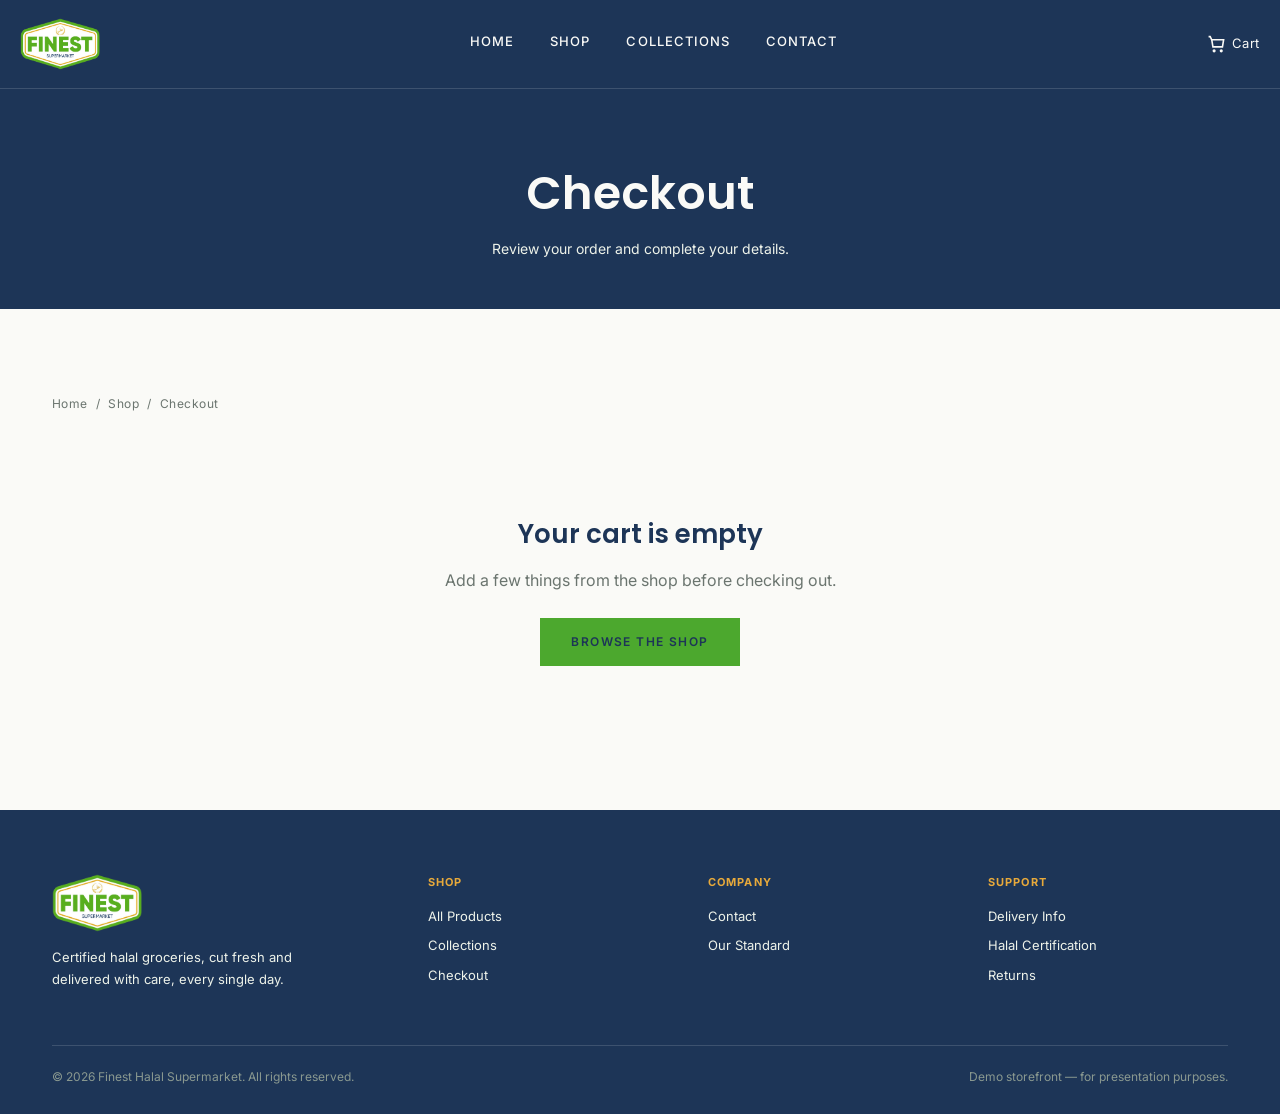
<file: checkout.html>
<!DOCTYPE html>
<html lang="en">
<head>
<meta charset="UTF-8">
<meta name="viewport" content="width=device-width, initial-scale=1.0">
<title>Checkout — Finest Halal Supermarket</title>
<link rel="stylesheet" href="css/style.css">
</head>
<body>

<header class="site-header">
  <div class="wrap header-inner">
    <a href="index.html" class="logo"><img src="images/logo.png" alt="Finest Supermarket" class="logo-img"></a>
    <nav class="main-nav">
      <a href="index.html">Home</a>
      <a href="shop.html">Shop</a>
      <a href="collection.html">Collections</a>
      <a href="index.html#contact">Contact</a>
    </nav>
    <div class="header-actions">
      <a href="#" class="icon-btn cart-trigger">
        <svg viewBox="0 0 24 24" fill="none" stroke-width="2"><path d="M6 6h15l-1.5 9h-12z"/><circle cx="9" cy="20" r="1"/><circle cx="18" cy="20" r="1"/><path d="M6 6L4 2H2"/></svg>
        <span class="label">Cart</span>
        <span class="cart-count">0</span>
      </a>
      <button class="hamburger" aria-label="Menu"><span></span><span></span><span></span></button>
    </div>
  </div>
  <div class="mobile-menu">
    <div class="mobile-menu-header">
      <img src="images/logo.png" alt="Finest Supermarket" class="mobile-menu-logo">
      <button class="mobile-menu-close" aria-label="Close menu">&times;</button>
    </div>
    <a href="index.html">Home</a>
    <a href="shop.html">Shop</a>
    <a href="collection.html">Collections</a>
    <a href="index.html#contact">Contact</a>
  </div>
</header>

<div class="page-hero">
  <h1>Checkout</h1>
  <p>Review your order and complete your details.</p>
</div>

<section class="section section-tight">
  <div class="wrap">
    <div class="breadcrumb"><a href="index.html">Home</a><span class="sep">/</span><a href="shop.html">Shop</a><span class="sep">/</span>Checkout</div>

    <div id="checkoutContent">
      <!-- filled by JS: either empty state, or checkout grid -->
    </div>
  </div>
</section>

<footer class="site-footer">
  <div class="wrap">
    <div class="footer-grid">
      <div>
        <img src="images/logo.png" alt="Finest Supermarket" class="footer-logo-img">
        <p class="footer-desc">Certified halal groceries, cut fresh and delivered with care, every single day.</p>
      </div>
      <div class="footer-col">
        <div class="footer-col-title">Shop</div>
        <a href="shop.html">All Products</a>
        <a href="collection.html">Collections</a>
        <a href="checkout.html">Checkout</a>
      </div>
      <div class="footer-col">
        <div class="footer-col-title">Company</div>
        <a href="index.html#contact">Contact</a>
        <a href="index.html#hero">Our Standard</a>
      </div>
      <div class="footer-col">
        <div class="footer-col-title">Support</div>
        <a href="#">Delivery Info</a>
        <a href="#">Halal Certification</a>
        <a href="#">Returns</a>
      </div>
    </div>
    <div class="footer-bottom">
      <span>© 2026 Finest Halal Supermarket. All rights reserved.</span>
      <span>Demo storefront — for presentation purposes.</span>
    </div>
  </div>
</footer>

<div class="overlay"></div>
<div class="cart-drawer">
  <div class="cart-header"><h3>Your Cart</h3><button class="cart-close">&times;</button></div>
  <div class="cart-items"></div>
  <div class="cart-footer">
    <div class="cart-subtotal-row"><span>Subtotal</span><strong>Rs. 0</strong></div>
    <a href="checkout.html" class="btn btn-brass btn-block">Checkout</a>
  </div>
</div>

<script src="js/main.js"></script>
<script>
  const DELIVERY_FEE = 150;
  const FREE_DELIVERY_THRESHOLD = 2500;

  function renderCheckout(){
    const lines = cartLines();
    const container = document.getElementById('checkoutContent');

    if(lines.length===0){
      container.innerHTML = `
        <div class="empty-state">
          <h2>Your cart is empty</h2>
          <p>Add a few things from the shop before checking out.</p>
          <a href="shop.html" class="btn btn-brass">Browse the Shop</a>
        </div>`;
      return;
    }

    const subtotal = cartSubtotal();
    const delivery = subtotal >= FREE_DELIVERY_THRESHOLD ? 0 : DELIVERY_FEE;
    const total = subtotal + delivery;

    container.innerHTML = `
      <div class="checkout-grid">
        <div>
          <div class="checkout-block">
            <div class="checkout-block-title">Delivery Details</div>
            <form id="checkoutForm">
              <div class="form-grid">
                <div class="form-row-light"><label>Full Name</label><input type="text" required></div>
                <div class="form-row-light"><label>Phone Number</label><input type="tel" required></div>
                <div class="form-row-light full"><label>Street Address</label><input type="text" required></div>
                <div class="form-row-light"><label>City</label><input type="text" value="Lahore" required></div>
                <div class="form-row-light"><label>Postal Code</label><input type="text" required></div>
              </div>
            </form>
          </div>
          <div class="checkout-block">
            <div class="checkout-block-title">Payment Method</div>
            <div class="payment-options">
              <div class="payment-option active" data-pay="cod">Cash on Delivery</div>
              <div class="payment-option" data-pay="card">Debit / Credit Card</div>
              <div class="payment-option" data-pay="wallet">Mobile Wallet</div>
            </div>
          </div>
        </div>
        <div class="order-summary">
          <div class="checkout-block-title" style="border:none;padding-bottom:0;">Order Summary</div>
          ${lines.map(l => `
            <div class="order-line">
              <img src="${l.img}" alt="${l.name}">
              <div class="order-line-info">
                <span>${l.name} <span style="color:#6b756f;">× ${l.qty}</span></span>
                <span>${fmtPrice(l.price*l.qty)}</span>
              </div>
            </div>
          `).join('')}
          <div class="order-totals">
            <div class="order-totals-row"><span>Subtotal</span><span>${fmtPrice(subtotal)}</span></div>
            <div class="order-totals-row"><span>Delivery</span><span>${delivery===0 ? 'Free' : fmtPrice(delivery)}</span></div>
            <div class="order-totals-row final"><span>Total</span><strong>${fmtPrice(total)}</strong></div>
          </div>
          <button class="btn btn-brass btn-block" style="margin-top:20px;" id="placeOrderBtn">Place Order</button>
        </div>
      </div>
    `;

    document.querySelectorAll('.payment-option').forEach(opt=>{
      opt.addEventListener('click', ()=>{
        document.querySelectorAll('.payment-option').forEach(o=>o.classList.remove('active'));
        opt.classList.add('active');
      });
    });

    document.getElementById('placeOrderBtn').addEventListener('click', ()=>{
      const form = document.getElementById('checkoutForm');
      if(!form.checkValidity()){ form.reportValidity(); return; }
      localStorage.removeItem('finest_halal_cart_v1');
      container.innerHTML = `
        <div class="empty-state">
          <h2>Order Placed — Thank You</h2>
          <p>A confirmation has been sent to your phone. Your order will arrive within the selected delivery window.</p>
          <a href="index.html" class="btn btn-brass">Back to Home</a>
        </div>`;
      updateCartCount();
    });
  }

  renderCheckout();
</script>
</body>
</html>
</file>
<file: css/style.css>
@import url('https://fonts.googleapis.com/css2?family=Poppins:wght@500;600;700;800&family=Inter:wght@400;500;600;700&display=swap');

:root{
  --ink:#1d3557;
  --ink-2:#24405f;
  --ink-3:#2c4d70;
  --cream:#fafaf7;
  --cream-dim:#eef3ea;
  --brass:#4ca82e;
  --brass-light:#e7a93b;
  --brass-dim:#3b8523;
  --line: rgba(255,255,255,0.14);
  --line-dark: rgba(29,53,87,0.12);
  --maxw: 1240px;
  --serif: 'Poppins', 'Inter', -apple-system, BlinkMacSystemFont, sans-serif;
  --sans: 'Inter', -apple-system, BlinkMacSystemFont, sans-serif;
}

*{box-sizing:border-box;margin:0;padding:0;}
html{scroll-behavior:smooth;}
body{
  font-family:var(--sans);
  background:var(--cream);
  color:var(--ink);
  line-height:1.5;
  -webkit-font-smoothing:antialiased;
}
img{max-width:100%;display:block;}
a{color:inherit;text-decoration:none;}
ul{list-style:none;}
button{font-family:inherit;cursor:pointer;border:none;background:none;color:inherit;}
input,select{font-family:inherit;}

.wrap{max-width:var(--maxw);margin:0 auto;padding:0 32px;}

@media (prefers-reduced-motion: reduce){
  *{animation-duration:0.01ms !important; animation-iteration-count:1 !important; transition-duration:0.01ms !important; scroll-behavior:auto !important;}
}

/* ---------- Utility bar ---------- */
.utility-bar{
  background:var(--ink-2);
  color:var(--cream-dim);
  font-size:12px;
}
.utility-bar .wrap{
  display:flex;
  justify-content:space-between;
  align-items:center;
  padding:8px 32px;
  gap:16px;
  flex-wrap:wrap;
}
.utility-left{display:flex;align-items:center;gap:8px;}
.utility-left svg{width:14px;height:14px;stroke:var(--brass-light);flex-shrink:0;}
.utility-left b{color:var(--cream);font-weight:600;}
.utility-right{display:flex;gap:22px;align-items:center;}
.utility-right a{letter-spacing:0.03em;}
.utility-right a:hover{color:var(--cream);}
.utility-right .change-store{color:var(--brass-light);text-decoration:underline;}
@media (max-width:820px){
  .utility-right{display:none;}
}

/* ---------- Marquee ---------- */
.marquee{
  background:var(--ink);
  color:var(--cream-dim);
  overflow:hidden;
  white-space:nowrap;
  border-bottom:1px solid var(--line);
}
.marquee-track{
  display:inline-flex;
  animation:marquee 32s linear infinite;
  padding:9px 0;
}
.marquee-track span{
  font-size:12px;
  letter-spacing:0.14em;
  text-transform:uppercase;
  padding:0 28px;
  border-right:1px solid rgba(255,255,255,0.25);
  font-weight:500;
}
@keyframes marquee{
  0%{transform:translateX(0);}
  100%{transform:translateX(-50%);}
}

/* ---------- Header ---------- */
header.site-header{
  background:var(--ink);
  color:var(--cream);
  position:sticky;
  top:0;
  z-index:200;
  border-bottom:1px solid var(--line);
}
.header-inner{
  display:flex;
  align-items:center;
  justify-content:space-between;
  padding:18px 0;
}
.logo{
  font-family:var(--serif);font-weight:600;
  font-size:26px;
  font-weight:600;
  letter-spacing:0.02em;
  display:flex;
  align-items:center;
  gap:8px;
}
.logo .accent{color:var(--brass-light);font-style:italic;}
.logo-img{height:52px;width:auto;display:block;}
.footer-logo-img{height:58px;width:auto;display:block;margin-bottom:14px;}
@media (max-width:600px){.logo-img{height:42px;}}
nav.main-nav{display:flex;gap:36px;}
nav.main-nav a{
  font-size:13px;
  letter-spacing:0.08em;
  text-transform:uppercase;
  font-weight:500;
  position:relative;
  padding-bottom:4px;
}
nav.main-nav a::after{
  content:'';
  position:absolute;
  left:0;bottom:0;
  width:0;height:1px;
  background:var(--brass-light);
  transition:width .25s ease;
}
nav.main-nav a:hover::after, nav.main-nav a.active::after{width:100%;}
nav.main-nav a.active{color:var(--brass-light);}

.header-actions{display:flex;align-items:center;gap:22px;}
.icon-btn{
  position:relative;
  display:flex;
  align-items:center;
  gap:6px;
  font-size:13px;
  letter-spacing:0.04em;
}
.icon-btn svg{width:19px;height:19px;stroke:var(--cream);}
.cart-count{
  position:absolute;
  top:-8px;right:-10px;
  background:var(--brass-light);
  color:var(--ink);
  font-size:10px;
  font-weight:700;
  width:16px;height:16px;
  border-radius:50%;
  display:flex;align-items:center;justify-content:center;
}
.hamburger{display:none;flex-direction:column;gap:5px;width:24px;}
.hamburger span{display:block;height:1.5px;background:var(--cream);width:100%;}

.mobile-menu{
  position:fixed;
  top:0;left:0;bottom:0;
  width:300px;
  max-width:82vw;
  background:var(--ink-2);
  z-index:301;
  transform:translateX(-100%);
  transition:transform .35s ease;
  display:flex;
  flex-direction:column;
  overflow-y:auto;
  border-top:none;
}
.mobile-menu.open{transform:translateX(0);}
.mobile-menu-header{
  display:flex;
  align-items:center;
  justify-content:space-between;
  padding:20px 22px;
  border-bottom:1px solid var(--line);
}
.mobile-menu-logo{height:40px;width:auto;}
.mobile-menu-close{
  font-size:26px;
  line-height:1;
  color:var(--cream);
  width:32px;height:32px;
  display:flex;align-items:center;justify-content:center;
}
.mobile-menu a{
  display:block;
  padding:16px 22px;
  font-size:13px;
  letter-spacing:0.08em;
  text-transform:uppercase;
  border-bottom:1px solid var(--line);
  color:var(--cream);
}

@media (max-width:900px){
  nav.main-nav{display:none;}
  .hamburger{display:flex;}
  .icon-btn span.label{display:none;}
}

/* ---------- Buttons ---------- */
.btn{
  display:inline-flex;
  align-items:center;
  justify-content:center;
  gap:8px;
  padding:14px 30px;
  font-size:12px;
  letter-spacing:0.12em;
  text-transform:uppercase;
  font-weight:600;
  border:1px solid transparent;
  transition:all .2s ease;
  white-space:nowrap;
}
.btn-brass{background:var(--brass);color:var(--ink);}
.btn-brass:hover{background:var(--brass-light);}
.btn-outline-cream{border-color:var(--cream);color:var(--cream);}
.btn-outline-cream:hover{background:var(--cream);color:var(--ink);}
.btn-outline-ink{border-color:var(--ink);color:var(--ink);}
.btn-outline-ink:hover{background:var(--ink);color:var(--cream);}
.btn-block{width:100%;}
.btn:disabled{opacity:0.4;cursor:not-allowed;}

/* ---------- Hero slideshow ---------- */
.hero{
  position:relative;
  height:88vh;
  min-height:560px;
  overflow:hidden;
  background:var(--ink);
}
.hero-slide{
  position:absolute;inset:0;
  opacity:0;
  transition:opacity 1s ease;
  display:grid;
  grid-template-columns:1.3fr 1fr;
}
.hero-slide.active{opacity:1;}
.hero-slide-img{
  background-size:cover;
  background-position:center;
  position:relative;
}
.hero-slide-img::after{
  content:'';
  position:absolute;inset:0;
  background:linear-gradient(90deg, rgba(29,53,87,0) 55%, rgba(29,53,87,0.9) 100%);
}
.hero-slide-panel{
  background:var(--ink-2);
  display:flex;
  flex-direction:column;
  justify-content:center;
  padding:0 60px;
  position:relative;
}
.hero-eyebrow{
  font-size:12px;
  letter-spacing:0.2em;
  text-transform:uppercase;
  color:var(--brass-light);
  margin-bottom:18px;
  opacity:0;
  transform:translateY(14px);
}
.hero-slide.active .hero-eyebrow{animation:heroUp .7s .2s ease forwards;}
.hero-title{
  font-family:var(--serif);font-weight:600;
  font-size:clamp(34px,4vw,54px);
  line-height:1.08;
  color:var(--cream);
  margin-bottom:20px;
  opacity:0;
  transform:translateY(14px);
}
.hero-slide.active .hero-title{animation:heroUp .7s .35s ease forwards;}
.hero-desc{
  color:var(--cream-dim);
  font-size:15px;
  max-width:38ch;
  margin-bottom:32px;
  opacity:0;
  transform:translateY(14px);
}
.hero-slide.active .hero-desc{animation:heroUp .7s .5s ease forwards;}
.hero-cta{opacity:0;transform:translateY(14px);}
.hero-slide.active .hero-cta{animation:heroUp .7s .65s ease forwards;}
@keyframes heroUp{to{opacity:1;transform:translateY(0);}}

.hero-dots{
  position:absolute;
  bottom:34px;left:60px;
  display:flex;gap:10px;
  z-index:5;
}
.hero-dots button{
  width:26px;height:2px;
  background:rgba(255,255,255,0.35);
  transition:background .2s ease;
}
.hero-dots button.active{background:var(--brass-light);}
.hero-arrows{
  position:absolute;
  bottom:30px;right:60px;
  display:flex;gap:10px;
  z-index:5;
}
.hero-arrows button{
  width:38px;height:38px;
  border:1px solid var(--line);
  color:var(--cream);
  display:flex;align-items:center;justify-content:center;
  transition:all .2s ease;
}
.hero-arrows button:hover{background:var(--brass-light);color:var(--ink);border-color:var(--brass-light);}

@media (max-width:820px){
  .hero-slide{grid-template-columns:1fr;}
  .hero-slide-img{display:none;}
  .hero-slide-panel{padding:0 24px;}
  .hero-dots{left:0;right:0;bottom:76px;justify-content:center;}
  .hero-arrows{left:0;right:0;bottom:24px;justify-content:center;}
}

/* ---------- Section scaffolding ---------- */
.section{padding:96px 0;}
.section-tight{padding:64px 0;}
.section-head{
  display:flex;
  justify-content:space-between;
  align-items:flex-end;
  margin-bottom:44px;
  gap:24px;
  flex-wrap:wrap;
}
.section-eyebrow{
  font-size:12px;
  letter-spacing:0.18em;
  text-transform:uppercase;
  color:var(--brass-dim);
  margin-bottom:10px;
  font-weight:600;
}
.section-title{
  font-family:var(--serif);font-weight:600;
  font-size:clamp(28px,3.4vw,42px);
  line-height:1.1;
}
.section-sub{color:#4a5750;max-width:52ch;margin-top:10px;font-size:15px;}

/* ---------- Category icon quick-nav (Metro-style) ---------- */
.cat-icon-row{
  display:grid;
  grid-template-columns:repeat(7,1fr);
  gap:16px;
}
.cat-icon-item{
  display:flex;
  flex-direction:column;
  align-items:center;
  gap:12px;
  text-align:center;
  padding:20px 10px;
  border:1px solid var(--line-dark);
  transition:all .2s ease;
}
.cat-icon-item:hover{border-color:var(--brass);background:var(--cream-dim);}
.cat-icon-circle{
  width:58px;height:58px;
  border-radius:50%;
  background:var(--ink);
  display:flex;align-items:center;justify-content:center;
  flex-shrink:0;
}
.cat-icon-circle svg{width:26px;height:26px;stroke:var(--brass-light);}
.cat-icon-label{font-size:12px;font-weight:600;letter-spacing:0.02em;}
.cat-icon-item.view-all{background:var(--ink);color:var(--cream);}
.cat-icon-item.view-all .cat-icon-circle{background:var(--brass-light);}
.cat-icon-item.view-all .cat-icon-circle svg{stroke:var(--ink);}
@media (max-width:900px){
  .cat-icon-row{grid-template-columns:repeat(4,1fr);}
}
@media (max-width:540px){
  .cat-icon-row{grid-template-columns:repeat(3,1fr);}
  .cat-icon-label{font-size:11px;}
}

/* ---------- Promo tiles (member club / app) ---------- */
.promo-tiles{display:grid;grid-template-columns:1fr 1fr;gap:20px;}
@media (max-width:820px){.promo-tiles{grid-template-columns:1fr;}}
.promo-tile{
  position:relative;
  min-height:200px;
  display:flex;
  align-items:center;
  padding:34px;
  overflow:hidden;
  background-size:cover;
  background-position:center;
  color:var(--cream);
}
.promo-tile::before{
  content:'';
  position:absolute;inset:0;
  background:linear-gradient(100deg, rgba(29,53,87,0.92) 40%, rgba(29,53,87,0.35) 100%);
}
.promo-tile-content{position:relative;z-index:2;max-width:60%;}
.promo-eyebrow{
  font-size:11px;letter-spacing:0.14em;text-transform:uppercase;
  color:var(--brass-light);margin-bottom:10px;font-weight:700;
}
.promo-title{font-family:var(--serif);font-weight:600;font-size:24px;margin-bottom:16px;line-height:1.2;}
@media (max-width:540px){.promo-tile-content{max-width:80%;}}

/* ---------- Product carousel (horizontal scroll) ---------- */
.carousel-wrap{position:relative;}
.carousel-track{
  display:flex;
  gap:20px;
  overflow-x:auto;
  scroll-behavior:smooth;
  padding-bottom:6px;
  scrollbar-width:none;
}
.carousel-track::-webkit-scrollbar{display:none;}
.carousel-track .product-card{min-width:230px;max-width:230px;flex-shrink:0;}
.carousel-nav{display:flex;gap:8px;}
.carousel-nav button{
  width:36px;height:36px;
  border:1px solid var(--line-dark);
  display:flex;align-items:center;justify-content:center;
  transition:all .2s ease;
}
.carousel-nav button:hover{background:var(--ink);color:var(--cream);border-color:var(--ink);}

/* ---------- Service icon strip ---------- */
.service-strip{
  background:var(--cream-dim);
  border-top:1px solid var(--line-dark);
  border-bottom:1px solid var(--line-dark);
}
.service-strip-grid{
  display:grid;
  grid-template-columns:repeat(4,1fr);
}
.service-item{
  display:flex;
  align-items:center;
  gap:16px;
  padding:32px 24px;
  border-right:1px solid var(--line-dark);
}
.service-item:last-child{border-right:none;}
.service-item svg{width:32px;height:32px;stroke:var(--brass-dim);flex-shrink:0;}
.service-item-title{font-family:var(--serif);font-weight:600;font-size:16px;margin-bottom:2px;}
.service-item-sub{font-size:12px;color:#6b756f;}
@media (max-width:900px){
  .service-strip-grid{grid-template-columns:repeat(2,1fr);}
  .service-item{border-bottom:1px solid var(--line-dark);}
  .service-item:nth-child(2n){border-right:none;}
}

/* ---------- Discover tiles ---------- */
.discover-grid{display:grid;grid-template-columns:repeat(3,1fr);gap:20px;}
@media (max-width:820px){.discover-grid{grid-template-columns:1fr;}}
.discover-tile{
  border:1px solid var(--line-dark);
}
.discover-tile img{width:100%;height:170px;object-fit:cover;}
.discover-tile-body{padding:22px;}
.discover-tile-title{font-family:var(--serif);font-weight:600;font-size:18px;margin-bottom:8px;}
.discover-tile-desc{font-size:13px;color:#4a5750;line-height:1.6;margin-bottom:14px;}
.discover-tile-link{font-size:12px;letter-spacing:0.06em;text-transform:uppercase;font-weight:700;color:var(--brass-dim);}
.discover-tile-link:hover{text-decoration:underline;}

/* ---------- Category bento ---------- */
.bento{
  display:grid;
  grid-template-columns:repeat(4,1fr);
  grid-template-rows:repeat(2,220px);
  gap:14px;
}
.bento-item{
  position:relative;
  overflow:hidden;
  background-size:cover;
  background-position:center;
  color:var(--cream);
  display:flex;
  align-items:flex-end;
  padding:22px;
}
.bento-item::after{
  content:'';
  position:absolute;inset:0;
  background:linear-gradient(180deg, rgba(29,53,87,0) 40%, rgba(29,53,87,0.82) 100%);
  transition:background .3s ease;
}
.bento-item:hover::after{background:linear-gradient(180deg, rgba(29,53,87,0.1) 20%, rgba(29,53,87,0.92) 100%);}
.bento-item span{position:relative;z-index:2;}
.bento-cat{
  font-family:var(--serif);font-weight:600;
  font-size:20px;
  display:block;
  margin-bottom:2px;
}
.bento-count{font-size:12px;letter-spacing:0.06em;color:var(--brass-light);position:relative;z-index:2;}
.bento-item.big{grid-column:span 2;grid-row:span 2;}
.bento-item.tall{grid-row:span 2;}

@media (max-width:900px){
  .bento{grid-template-columns:repeat(2,1fr);grid-template-rows:repeat(3,180px);}
  .bento-item.big{grid-column:span 2;grid-row:span 1;}
  .bento-item.tall{grid-row:span 1;}
}

/* ---------- Product grid & cards ---------- */
.product-grid{
  display:grid;
  grid-template-columns:repeat(4,1fr);
  gap:28px 22px;
}
@media (max-width:1000px){.product-grid{grid-template-columns:repeat(2,1fr);}}
@media (max-width:540px){.product-grid{grid-template-columns:1fr;}}

.product-card{
  background:transparent;
  position:relative;
}
.product-media{
  position:relative;
  aspect-ratio:4/5;
  overflow:hidden;
  background:var(--cream-dim);
  margin-bottom:14px;
}
.product-media img{
  width:100%;height:100%;object-fit:cover;
  filter:grayscale(45%);
  transition:filter .5s ease, transform .5s ease;
}
.product-card:hover .product-media img{filter:grayscale(0%);transform:scale(1.035);}
.badge-row{
  position:absolute;top:12px;left:12px;
  display:flex;flex-direction:column;gap:6px;
  z-index:3;
}
.badge{
  font-size:10px;
  letter-spacing:0.08em;
  text-transform:uppercase;
  font-weight:700;
  padding:5px 9px;
  background:var(--ink);
  color:var(--cream);
}
.badge.brass{background:var(--brass);color:var(--ink);}
.stock-tag{
  position:absolute;bottom:12px;left:12px;
  font-size:10px;letter-spacing:0.06em;text-transform:uppercase;
  color:var(--cream);
  background:rgba(29,53,87,0.75);
  padding:5px 9px;
  z-index:3;
}
.quick-add{
  position:absolute;
  bottom:12px;right:12px;
  width:38px;height:38px;
  background:var(--cream);
  color:var(--ink);
  display:flex;align-items:center;justify-content:center;
  opacity:0;
  transform:translateY(6px);
  transition:all .25s ease;
  z-index:3;
}
.product-card:hover .quick-add{opacity:1;transform:translateY(0);}
.quick-add:hover{background:var(--brass);}
.product-info .cat-label{
  font-size:11px;
  letter-spacing:0.08em;
  text-transform:uppercase;
  color:var(--brass-dim);
  margin-bottom:4px;
}
.product-name{
  font-family:var(--serif);font-weight:600;
  font-size:17px;
  margin-bottom:4px;
}
.product-price{
  font-size:14px;
  font-weight:600;
  color:var(--ink);
}
.product-unit{font-size:12px;color:#6b756f;font-weight:400;}

/* ---------- Toolbar / filters ---------- */
.toolbar{
  display:flex;
  justify-content:space-between;
  align-items:center;
  flex-wrap:wrap;
  gap:18px;
  padding:18px 0;
  border-top:1px solid var(--line-dark);
  border-bottom:1px solid var(--line-dark);
  margin-bottom:40px;
}
.filter-tabs{display:flex;gap:26px;flex-wrap:wrap;}
.filter-tabs span{
  font-size:12px;
  letter-spacing:0.08em;
  text-transform:uppercase;
  font-weight:600;
  color:#6b756f;
  cursor:pointer;
  padding-bottom:6px;
  border-bottom:2px solid transparent;
  transition:all .2s ease;
}
.filter-tabs span:hover{color:var(--ink);}
.filter-tabs span.active{color:var(--ink);border-color:var(--brass);}
.toolbar-right{display:flex;gap:14px;align-items:center;}
.select-wrap{position:relative;}
.select-wrap::after{
  content:'▾';
  position:absolute;right:12px;top:50%;transform:translateY(-50%);
  font-size:10px;pointer-events:none;color:var(--brass-dim);
}
select.styled-select{
  appearance:none;
  border:1px solid var(--line-dark);
  background:var(--cream);
  padding:10px 34px 10px 14px;
  font-size:12px;
  letter-spacing:0.05em;
  text-transform:uppercase;
  font-weight:600;
}

.result-count{font-size:12px;color:#6b756f;letter-spacing:0.04em;}

/* ---------- Brand / pull quote ---------- */
.brand-strip{
  background:var(--ink);
  color:var(--cream);
  padding:100px 0;
  text-align:center;
}
.brand-strip blockquote{
  font-family:var(--serif);font-weight:600;
  font-style:italic;
  font-size:clamp(22px,3vw,34px);
  max-width:820px;
  margin:0 auto 24px;
  line-height:1.35;
}
.brand-strip cite{
  font-style:normal;
  font-size:12px;
  letter-spacing:0.14em;
  text-transform:uppercase;
  color:var(--brass-light);
}

/* ---------- Numbered standard section ---------- */
.standard-grid{
  display:grid;
  grid-template-columns:repeat(3,1fr);
  gap:0;
  border-top:1px solid var(--line-dark);
}
.standard-item{
  padding:38px 30px;
  border-right:1px solid var(--line-dark);
  border-bottom:1px solid var(--line-dark);
}
.standard-item:last-child{border-right:none;}
.standard-num{
  font-family:var(--serif);font-weight:600;
  font-size:13px;
  color:var(--brass-dim);
  margin-bottom:14px;
}
.standard-title{
  font-family:var(--serif);font-weight:600;
  font-size:20px;
  margin-bottom:10px;
}
.standard-desc{font-size:14px;color:#4a5750;line-height:1.6;}
@media (max-width:820px){
  .standard-grid{grid-template-columns:1fr;}
  .standard-item{border-right:none;}
}

/* ---------- Reviews ---------- */
.reviews-grid{display:grid;grid-template-columns:repeat(3,1fr);gap:28px;}
@media (max-width:820px){.reviews-grid{grid-template-columns:1fr;}}
.review-card{
  padding:28px;
  background:var(--cream-dim);
  border:1px solid var(--line-dark);
}
.stars{color:var(--brass);font-size:14px;margin-bottom:14px;letter-spacing:2px;}
.review-text{font-size:14px;color:#333;margin-bottom:18px;line-height:1.6;}
.review-name{font-size:12px;letter-spacing:0.06em;text-transform:uppercase;font-weight:700;}

/* ---------- Contact ---------- */
.contact-section{background:var(--ink-2);color:var(--cream);}
.contact-grid{display:grid;grid-template-columns:1fr 1fr;gap:60px;}
@media (max-width:820px){.contact-grid{grid-template-columns:1fr;}}
.contact-info-item{margin-bottom:26px;}
.contact-info-label{
  font-size:11px;letter-spacing:0.1em;text-transform:uppercase;
  color:var(--brass-light);margin-bottom:6px;
}
.contact-info-value{font-family:var(--serif);font-weight:600;font-size:19px;}
.form-row{margin-bottom:18px;}
.form-row label{
  display:block;font-size:11px;letter-spacing:0.08em;text-transform:uppercase;
  margin-bottom:8px;color:var(--cream-dim);
}
.form-row input,.form-row textarea{
  width:100%;
  background:transparent;
  border:1px solid var(--line);
  padding:12px 14px;
  color:var(--cream);
  font-size:14px;
}
.form-row input:focus,.form-row textarea:focus,.form-row select:focus{outline:1px solid var(--brass-light);}
.form-row textarea{resize:vertical;min-height:100px;}

/* ---------- Footer ---------- */
footer.site-footer{
  background:var(--ink);
  color:var(--cream-dim);
  padding:64px 0 28px;
}
.footer-grid{
  display:grid;
  grid-template-columns:1.4fr 1fr 1fr 1fr;
  gap:40px;
  margin-bottom:50px;
}
@media (max-width:820px){.footer-grid{grid-template-columns:1fr 1fr;}}
.footer-logo{font-family:var(--serif);font-weight:600;font-size:24px;color:var(--cream);margin-bottom:14px;}
.footer-desc{font-size:13px;line-height:1.7;max-width:32ch;}
.footer-col-title{
  font-size:11px;letter-spacing:0.1em;text-transform:uppercase;
  color:var(--brass-light);margin-bottom:16px;font-weight:700;
}
.footer-col a{display:block;font-size:13px;margin-bottom:10px;color:var(--cream-dim);}
.footer-col a:hover{color:var(--cream);}
.footer-bottom{
  border-top:1px solid var(--line);
  padding-top:22px;
  display:flex;justify-content:space-between;flex-wrap:wrap;gap:10px;
  font-size:12px;color:#8a9990;
}

/* ---------- Cart drawer ---------- */
.overlay{
  position:fixed;inset:0;
  background:rgba(29,53,87,0.5);
  z-index:300;
  opacity:0;pointer-events:none;
  transition:opacity .3s ease;
}
.overlay.open{opacity:1;pointer-events:auto;}
.cart-drawer{
  position:fixed;top:0;right:0;bottom:0;
  width:420px;max-width:92vw;
  background:var(--cream);
  z-index:301;
  transform:translateX(100%);
  transition:transform .35s ease;
  display:flex;flex-direction:column;
}
.cart-drawer.open{transform:translateX(0);}
.cart-header{
  display:flex;justify-content:space-between;align-items:center;
  padding:22px 26px;
  border-bottom:1px solid var(--line-dark);
}
.cart-header h3{font-family:var(--serif);font-weight:600;font-size:20px;}
.cart-close{font-size:22px;line-height:1;}
.cart-items{flex:1;overflow-y:auto;padding:18px 26px;}
.cart-empty{text-align:center;padding:60px 20px;color:#6b756f;font-size:14px;}
.cart-item{
  display:flex;gap:14px;
  padding:16px 0;
  border-bottom:1px solid var(--line-dark);
}
.cart-item img{width:64px;height:64px;object-fit:cover;flex-shrink:0;}
.cart-item-info{flex:1;}
.cart-item-name{font-family:var(--serif);font-weight:600;font-size:15px;margin-bottom:2px;}
.cart-item-price{font-size:12px;color:#6b756f;margin-bottom:8px;}
.qty-control{display:flex;align-items:center;gap:0;border:1px solid var(--line-dark);width:fit-content;}
.qty-control button{width:26px;height:26px;font-size:14px;}
.qty-control span{width:28px;text-align:center;font-size:13px;}
.cart-item-remove{font-size:11px;letter-spacing:0.05em;text-transform:uppercase;color:var(--brass-dim);margin-top:8px;text-decoration:underline;}
.cart-footer{
  padding:22px 26px;
  border-top:1px solid var(--line-dark);
}
.cart-subtotal-row{
  display:flex;justify-content:space-between;
  font-size:14px;margin-bottom:16px;
}
.cart-subtotal-row strong{font-family:var(--serif);font-weight:600;font-size:18px;}

/* ---------- Toast ---------- */
.toast{
  position:fixed;
  bottom:26px;left:50%;
  transform:translateX(-50%) translateY(20px);
  background:var(--ink);
  color:var(--cream);
  padding:14px 24px;
  font-size:13px;
  letter-spacing:0.04em;
  z-index:400;
  opacity:0;
  transition:all .3s ease;
  pointer-events:none;
}
.toast.show{opacity:1;transform:translateX(-50%) translateY(0);}

/* ---------- Breadcrumb ---------- */
.breadcrumb{
  font-size:12px;
  letter-spacing:0.04em;
  color:#6b756f;
  padding:22px 0;
}
.breadcrumb a:hover{color:var(--ink);}
.breadcrumb .sep{margin:0 8px;}

/* ---------- Page hero (inner pages) ---------- */
.page-hero{
  background:var(--ink);
  color:var(--cream);
  padding:70px 0 50px;
  text-align:center;
}
.page-hero h1{font-family:var(--serif);font-weight:600;font-size:clamp(30px,4vw,46px);margin-bottom:10px;}
.page-hero p{color:var(--cream-dim);font-size:14px;}

/* ---------- Collection dropdown selector ---------- */
.collection-select-bar{
  display:flex;align-items:center;gap:16px;flex-wrap:wrap;
  padding:26px 0;
}
.collection-select-bar label{
  font-size:12px;letter-spacing:0.08em;text-transform:uppercase;font-weight:600;
}

/* ---------- Checkout ---------- */
.checkout-grid{display:grid;grid-template-columns:1.4fr 1fr;gap:60px;align-items:start;}
@media (max-width:900px){.checkout-grid{grid-template-columns:1fr;}}
.checkout-block{margin-bottom:38px;}
.checkout-block-title{
  font-family:var(--serif);font-weight:600;font-size:20px;margin-bottom:18px;
  padding-bottom:12px;border-bottom:1px solid var(--line-dark);
}
.form-grid{display:grid;grid-template-columns:1fr 1fr;gap:18px;}
.form-grid .full{grid-column:1/-1;}
.form-row-light label{
  display:block;font-size:11px;letter-spacing:0.08em;text-transform:uppercase;
  margin-bottom:8px;color:#4a5750;
}
.form-row-light input,.form-row-light select{
  width:100%;border:1px solid var(--line-dark);padding:12px 14px;font-size:14px;background:var(--cream);
}
.form-row-light{margin-bottom:18px;}
.payment-options{display:flex;gap:12px;margin-bottom:20px;}
.payment-option{
  flex:1;border:1px solid var(--line-dark);padding:16px;text-align:center;
  font-size:12px;letter-spacing:0.05em;text-transform:uppercase;font-weight:600;cursor:pointer;
}
.payment-option.active{border-color:var(--brass);background:var(--cream-dim);}
.order-summary{
  background:var(--cream-dim);
  border:1px solid var(--line-dark);
  padding:28px;
  position:sticky;top:110px;
}
.order-line{
  display:flex;gap:12px;padding:12px 0;border-bottom:1px solid var(--line-dark);
}
.order-line img{width:52px;height:52px;object-fit:cover;flex-shrink:0;}
.order-line-info{flex:1;display:flex;justify-content:space-between;font-size:13px;}
.order-totals{margin-top:20px;}
.order-totals-row{display:flex;justify-content:space-between;font-size:13px;margin-bottom:10px;color:#4a5750;}
.order-totals-row.final{
  font-size:16px;font-weight:700;color:var(--ink);
  border-top:1px solid var(--line-dark);padding-top:14px;margin-top:14px;
}
.order-totals-row.final strong{font-family:var(--serif);font-weight:600;font-size:20px;}
.empty-state{text-align:center;padding:80px 20px;}
.empty-state h2{font-family:var(--serif);font-weight:600;font-size:26px;margin-bottom:14px;}
.empty-state p{color:#6b756f;margin-bottom:26px;}

/* ============================================================
   METRO-STYLE HOME PAGE (retail/supermarket layout)
   ============================================================ */
.mx-topbar{
  background:var(--ink);
  color:var(--cream-dim);
  font-size:12px;
}
.mx-topbar .wrap{
  display:flex;justify-content:space-between;align-items:center;
  padding:8px 32px;flex-wrap:wrap;gap:8px;
}
.mx-topbar a{color:var(--brass-light);font-weight:600;}
.mx-store-pill{display:flex;align-items:center;gap:6px;}

.mx-search-row{
  background:var(--cream);
  border-bottom:1px solid var(--line-dark);
  padding:14px 0;
}
.mx-search-box{
  display:flex;align-items:center;
  border:1.5px solid var(--ink);
  max-width:640px;margin:0 auto;
  background:#fff;
}
.mx-search-box input{
  flex:1;border:none;padding:12px 16px;font-size:14px;background:transparent;
}
.mx-search-box input:focus{outline:none;}
.mx-search-box button{
  background:var(--brass);color:var(--ink);padding:12px 20px;font-weight:700;
  display:flex;align-items:center;gap:6px;font-size:13px;
}

/* Promo banner carousel */
.mx-banner{
  position:relative;
  height:420px;
  overflow:hidden;
  background:var(--cream-dim);
}
.mx-banner-slide{
  position:absolute;inset:0;
  opacity:0;
  transition:opacity .7s ease;
  background-size:cover;background-position:center;
  display:flex;align-items:center;
}
.mx-banner-slide.active{opacity:1;}
.mx-banner-slide .wrap{width:100%;}
.mx-banner-copy{
  max-width:460px;
  background:rgba(255,255,255,0.94);
  padding:34px;
}
.mx-banner-tag{
  display:inline-block;
  background:var(--ink);
  color:var(--cream);
  font-size:11px;letter-spacing:0.08em;text-transform:uppercase;font-weight:700;
  padding:5px 12px;margin-bottom:14px;
}
.mx-banner-title{font-family:var(--serif);font-weight:600;font-size:clamp(24px,3vw,34px);line-height:1.15;margin-bottom:12px;color:var(--ink);}
.mx-banner-desc{font-size:14px;color:#4a5750;margin-bottom:20px;}
.mx-banner-dots{
  position:absolute;bottom:20px;left:50%;transform:translateX(-50%);
  display:flex;gap:8px;z-index:5;
}
.mx-banner-dots button{width:22px;height:3px;background:rgba(255,255,255,0.6);}
.mx-banner-dots button.active{background:var(--brass);}
@media (max-width:820px){
  .mx-banner{height:auto;padding:40px 0;}
  .mx-banner-slide{position:relative;opacity:1 !important;display:none;}
  .mx-banner-slide.active{display:flex;}
  .mx-banner-copy{max-width:100%;}
}

/* Perks strip (member / app) */
.mx-perks{
  display:grid;grid-template-columns:1fr 1fr;gap:2px;
  background:var(--line-dark);
}
.mx-perk-card{
  background:var(--ink-2);
  color:var(--cream);
  padding:34px 40px;
  display:flex;align-items:center;justify-content:space-between;
  gap:20px;
}
.mx-perk-card:nth-child(2){background:var(--ink-3);}
.mx-perk-label{font-size:11px;letter-spacing:0.12em;text-transform:uppercase;color:var(--brass-light);margin-bottom:8px;font-weight:700;}
.mx-perk-title{font-family:var(--serif);font-weight:600;font-size:22px;margin-bottom:4px;}
.mx-perk-sub{font-size:13px;color:var(--cream-dim);}
@media (max-width:700px){.mx-perks{grid-template-columns:1fr;}}

/* Category icon circles */
.mx-cat-row{
  display:grid;
  grid-template-columns:repeat(6,1fr);
  gap:18px;
}
@media (max-width:900px){.mx-cat-row{grid-template-columns:repeat(3,1fr);}}
.mx-cat-item{
  display:flex;flex-direction:column;align-items:center;gap:12px;
  text-align:center;
  padding:20px 10px;
  border:1px solid var(--line-dark);
  background:#fff;
  transition:all .2s ease;
}
.mx-cat-item:hover{border-color:var(--brass);transform:translateY(-3px);box-shadow:0 8px 20px rgba(29,53,87,0.08);}
.mx-cat-icon{
  width:64px;height:64px;border-radius:50%;
  background:var(--cream-dim);
  display:flex;align-items:center;justify-content:center;
  font-size:28px;
}
.mx-cat-name{font-size:13px;font-weight:700;}
.mx-cat-sub{font-size:11px;color:#6b756f;}

/* Deals grid (with discount badges + strike price) */
.deal-badge{
  position:absolute;top:12px;left:12px;
  background:#c0392b;color:#fff;
  font-size:11px;font-weight:800;
  padding:6px 10px;z-index:3;
}
.price-row{display:flex;align-items:baseline;gap:8px;}
.price-strike{font-size:12px;color:#9aa39c;text-decoration:line-through;}

/* Explore tiles (image + caption cards) */
.mx-explore-row{display:grid;grid-template-columns:repeat(3,1fr);gap:22px;}
@media (max-width:900px){.mx-explore-row{grid-template-columns:1fr;}}
.mx-explore-card{border:1px solid var(--line-dark);background:#fff;}
.mx-explore-img{aspect-ratio:16/10;background-size:cover;background-position:center;}
.mx-explore-body{padding:20px;}
.mx-explore-title{font-family:var(--serif);font-weight:600;font-size:18px;margin-bottom:6px;}
.mx-explore-desc{font-size:13px;color:#4a5750;margin-bottom:14px;}

/* Service icon strip */
.mx-services{
  display:grid;grid-template-columns:repeat(4,1fr);
  border-top:1px solid var(--line-dark);
  border-bottom:1px solid var(--line-dark);
}
.mx-service-item{
  padding:30px 20px;text-align:center;
  border-right:1px solid var(--line-dark);
}
.mx-service-item:last-child{border-right:none;}
.mx-service-icon{font-size:26px;margin-bottom:10px;}
.mx-service-title{font-size:13px;font-weight:700;margin-bottom:2px;}
.mx-service-sub{font-size:12px;color:#6b756f;}
@media (max-width:820px){
  .mx-services{grid-template-columns:repeat(2,1fr);}
  .mx-service-item:nth-child(2){border-right:none;}
}

/* ============================================================
   METRO-INSPIRED HOME LAYOUT ADDITIONS
   (utility bar, promo carousel, quick tiles, category icons,
   product carousels, service icons, discover cards)
   ============================================================ */

.topbar{
  background:var(--ink-2);
  color:var(--cream-dim);
  font-size:12px;
  border-bottom:1px solid var(--line);
}
.topbar-inner{
  display:flex;
  align-items:center;
  justify-content:space-between;
  padding:9px 0;
  gap:20px;
}
.topbar-store{
  display:flex;align-items:center;gap:8px;
  font-weight:600;letter-spacing:0.02em;
}
.topbar-store svg{width:14px;height:14px;stroke:var(--brass-light);flex-shrink:0;}
.topbar-store button{
  text-decoration:underline;
  color:var(--brass-light);
  font-size:11px;
  margin-left:4px;
}
.topbar-links{display:flex;gap:26px;}
.topbar-links a{
  display:flex;align-items:center;gap:6px;
  font-size:11.5px;letter-spacing:0.04em;text-transform:uppercase;font-weight:600;
}
.topbar-links svg{width:14px;height:14px;stroke:var(--cream-dim);}
@media (max-width:900px){
  .topbar-links{display:none;}
}

/* Search bar in header */
.header-search{
  flex:1;
  max-width:420px;
  position:relative;
  margin:0 32px;
}
.header-search input{
  width:100%;
  background:var(--ink-3);
  border:1px solid var(--line);
  color:var(--cream);
  padding:10px 40px 10px 14px;
  font-size:13px;
}
.header-search input::placeholder{color:#8a9990;}
.header-search svg{
  position:absolute;right:12px;top:50%;transform:translateY(-50%);
  width:16px;height:16px;stroke:var(--brass-light);
}
@media (max-width:900px){.header-search{display:none;}}

/* Promo banner carousel */
.promo-carousel{
  position:relative;
  overflow:hidden;
  background:var(--cream-dim);
}
.promo-track{
  display:flex;
  transition:transform .5s ease;
}
.promo-slide{
  min-width:100%;
  display:grid;
  grid-template-columns:1fr 1fr;
  align-items:center;
  gap:20px;
  padding:52px 60px;
  background-size:cover;
  background-position:center;
}
.promo-slide-text{position:relative;z-index:2;}
.promo-tag{
  display:inline-block;
  background:var(--brass);
  color:var(--ink);
  font-size:11px;
  font-weight:700;
  letter-spacing:0.06em;
  text-transform:uppercase;
  padding:5px 12px;
  margin-bottom:16px;
}
.promo-slide h2{
  font-family:var(--serif);font-weight:600;
  font-size:clamp(24px,3vw,38px);
  color:var(--ink);
  margin-bottom:10px;
  line-height:1.15;
}
.promo-slide p{color:#4a5750;margin-bottom:22px;font-size:14px;max-width:36ch;}
.promo-slide-img{
  height:100%;
  min-height:220px;
  background-size:cover;
  background-position:center;
}
.promo-dots{
  position:absolute;bottom:18px;left:50%;transform:translateX(-50%);
  display:flex;gap:8px;z-index:5;
}
.promo-dots button{width:22px;height:3px;background:rgba(29,53,87,0.25);}
.promo-dots button.active{background:var(--brass);}
.promo-arrow{
  position:absolute;top:50%;transform:translateY(-50%);
  width:38px;height:38px;
  background:var(--cream);
  border:1px solid var(--line-dark);
  display:flex;align-items:center;justify-content:center;
  z-index:5;
}
.promo-arrow.left{left:16px;}
.promo-arrow.right{right:16px;}
@media (max-width:820px){
  .promo-slide{grid-template-columns:1fr;padding:36px 24px;}
  .promo-slide-img{display:none;}
}

/* Quick action tiles */
.quick-tiles{
  display:grid;
  grid-template-columns:repeat(4,1fr);
  gap:1px;
  background:var(--line-dark);
  border:1px solid var(--line-dark);
}
.quick-tile{
  background:var(--cream);
  padding:22px 18px;
  display:flex;
  align-items:center;
  gap:14px;
  transition:background .2s ease;
}
.quick-tile:hover{background:var(--cream-dim);}
.quick-tile svg{width:26px;height:26px;stroke:var(--brass);flex-shrink:0;}
.quick-tile-label{
  font-size:12.5px;
  letter-spacing:0.03em;
  font-weight:700;
  line-height:1.3;
}
@media (max-width:820px){.quick-tiles{grid-template-columns:repeat(2,1fr);}}

/* Category icon grid (Metro "Buy from Categories" style) */
.cat-icon-grid{
  display:grid;
  grid-template-columns:repeat(6,1fr);
  gap:18px;
}
@media (max-width:900px){.cat-icon-grid{grid-template-columns:repeat(3,1fr);}}
.cat-icon-item{
  display:flex;flex-direction:column;align-items:center;gap:12px;
  text-align:center;
  padding:22px 10px;
  border:1px solid var(--line-dark);
  transition:all .2s ease;
}
.cat-icon-item:hover{border-color:var(--brass);background:var(--cream-dim);}
.cat-icon-circle{
  width:56px;height:56px;
  border-radius:50%;
  background:var(--ink);
  display:flex;align-items:center;justify-content:center;
}
.cat-icon-circle svg{width:26px;height:26px;stroke:var(--brass-light);}
.cat-icon-label{font-size:12.5px;font-weight:700;letter-spacing:0.02em;}

/* Product carousel (horizontal scroll strip) */
.carousel-wrap{position:relative;}
.carousel-track{
  display:flex;
  gap:20px;
  overflow-x:auto;
  scroll-behavior:smooth;
  padding-bottom:6px;
  scrollbar-width:none;
}
.carousel-track::-webkit-scrollbar{display:none;}
.carousel-track .product-card{min-width:230px;max-width:230px;flex-shrink:0;}
.carousel-nav{display:flex;gap:10px;}
.carousel-nav button{
  width:36px;height:36px;
  border:1px solid var(--line-dark);
  display:flex;align-items:center;justify-content:center;
  transition:all .2s ease;
}
.carousel-nav button:hover{background:var(--ink);color:var(--cream);border-color:var(--ink);}

/* Service icons row */
.service-icons{
  display:grid;
  grid-template-columns:repeat(4,1fr);
  gap:1px;
  background:var(--line);
}
.service-icon-item{
  background:var(--ink);
  color:var(--cream);
  padding:34px 20px;
  display:flex;
  align-items:center;
  gap:16px;
}
.service-icon-item svg{width:30px;height:30px;stroke:var(--brass-light);flex-shrink:0;}
.service-icon-title{font-family:var(--serif);font-weight:600;font-size:16px;margin-bottom:2px;}
.service-icon-sub{font-size:12px;color:var(--cream-dim);}
@media (max-width:820px){.service-icons{grid-template-columns:repeat(2,1fr);}}

/* Discover cards */
.discover-grid{
  display:grid;
  grid-template-columns:repeat(3,1fr);
  gap:24px;
}
@media (max-width:820px){.discover-grid{grid-template-columns:1fr;}}
.discover-card{border:1px solid var(--line-dark);}
.discover-card img{width:100%;height:170px;object-fit:cover;}
.discover-card-body{padding:22px;}
.discover-card-title{font-family:var(--serif);font-weight:600;font-size:18px;margin-bottom:8px;}
.discover-card-desc{font-size:13.5px;color:#4a5750;margin-bottom:14px;line-height:1.6;}
.discover-card-link{font-size:12px;letter-spacing:0.06em;text-transform:uppercase;font-weight:700;color:var(--brass-dim);text-decoration:underline;}
</file>
